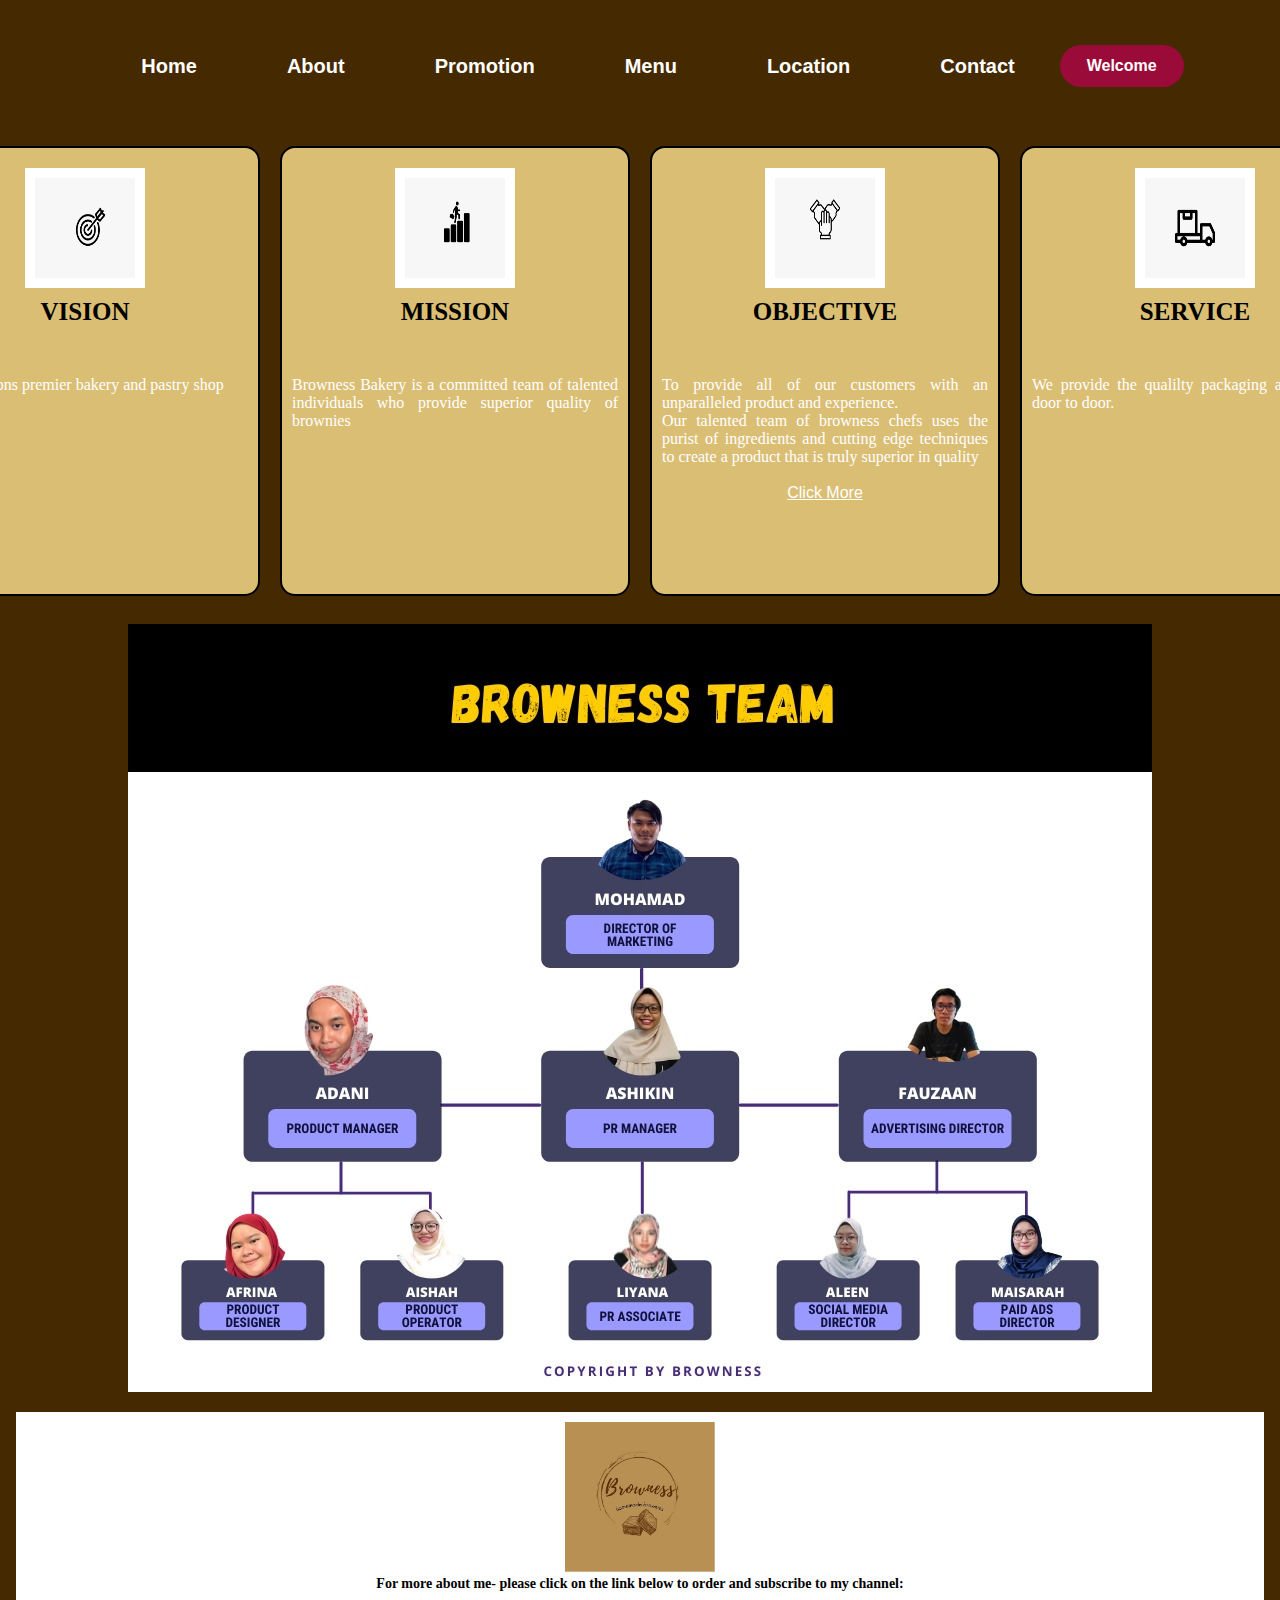
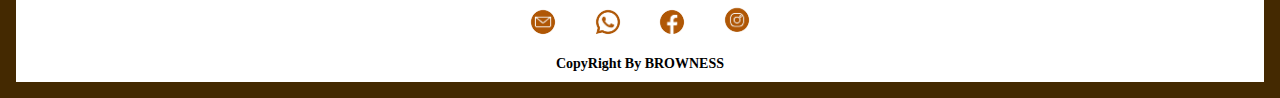
<file: about.html>
<!DOCTYPE html>
<html>
<head>
  <meta charset="UTF-8">
	<link href="style.css" rel="stylesheet" type="text/css">
  <title>ABOUT.browness</title>
</head>
<body>

  <div class="about">
		<nav>
			
			<ul>
				<li><a href="index.html">home</a></li>
				<li><a href="about.html">about</a></li>
				<li><a href="promotion.html">promotion</a></li>
				<li><a href="menu.html">menu</a></li>
				<li><a href="location.html">location</a></li>
				<li><a href="contact.html">contact</a></li>
			</ul>
			<a href="#" class="btn">Welcome</a>


		</nav>

  
      <section id="us">
    
        <div class="row">
            <div class="box">
                <img src="images/shoot.png" alt="">
                <h3 class="heading" style="font-family: Georgia, 'Times New Roman', Times, serif;">VISION</h3>
                <p style="font-family: Georgia, 'Times New Roman', Times, serif;"> As Nations premier bakery and pastry shop </p>
            </div>  
            <div class="box">
                <img src="images/stair.jpg" alt="">
                    <h3 class="heading" style="font-family: Georgia, 'Times New Roman', Times, serif;">MISSION</h3>
                    <p style="font-family: Georgia, 'Times New Roman', Times, serif;"> Browness Bakery is a committed team of talented individuals who provide superior quality of brownies </p> 
            </div>
            <div class="box">
                <img src="images/hand.jpg" alt="">
                <h3 class="heading" style="font-family: Georgia, 'Times New Roman', Times, serif;">OBJECTIVE</h3>
                <p style="font-family: Georgia, 'Times New Roman', Times, serif;"> To provide all of our customers with an unparalleled product and experience. 
                    <br style="font-family: Georgia, 'Times New Roman', Times, serif;">Our talented team of browness chefs uses the purist of ingredients and cutting edge techniques to create a product that is truly superior in quality</br></p>
                    <br><p style="text-align: center;">
                      <a class="button" href="click.html" style="color: rgb(255, 255, 255);" style="font-family: Georgia, 'Times New Roman', Times, serif;">Click More</a>
                  </p>
                  </div>
             <div class="box">
                <img src="images/lorry.png" alt="">
                <h3 class="heading" style="font-family: Georgia, 'Times New Roman', Times, serif;">SERVICE</h3>
                <p style="font-family: Georgia, 'Times New Roman', Times, serif;"> We provide the qualilty packaging and delivery door to door. </p>
             </div>
            </div>
            <br> 
            <img src="images/team.png" alt="">
            
    </section>
      
    <div id="contact2" class="container-fluid">
          <a href="#" class="logo"><img src="images/logo.jpg" style="width :150px; height: 150px" style="padding: 6px;"></a>
          <h6 style="font-family: Georgia, 'Times New Roman', Times, serif;">For more about me- please click on the link below to order and subscribe to my channel:</h6>
       <div class="social">
        <a href="https://www.mohdiffi2@gmail.com"target="blank"><img src="images/gmail.png" style ="width :60px; height: 60px" style="padding: 6px;"></a>
        <a href="https://wa.link/cnplt5"target="blank"><img src="images/what.png" style="width :60px; height: 60px" style="padding: 6px;"></a>
        <a href="https://www.facebook.com/muhamadmessi89" target="blank"><img src="images/fb.png" style="width :60px; height: 60px" style="padding: 6px;"></a>
        <a href="https://www.instagram.com/mohdiffi999/" target="blank"><img src="images/insta.png" style="width :60px; height: 60px" style="padding: 6px;"></a>
      </div>
        <h6 class="end" style="font-family: Georgia, 'Times New Roman', Times, serif;">CopyRight By BROWNESS</h6>
   </div>
    
   <style>
    body {
      background-color: rgb(68, 41, 1);
      background-repeat: no-repeat;
      background-attachment: fixed;
      background-size: cover;
    }
  </style>

</body>
</html>
</file>
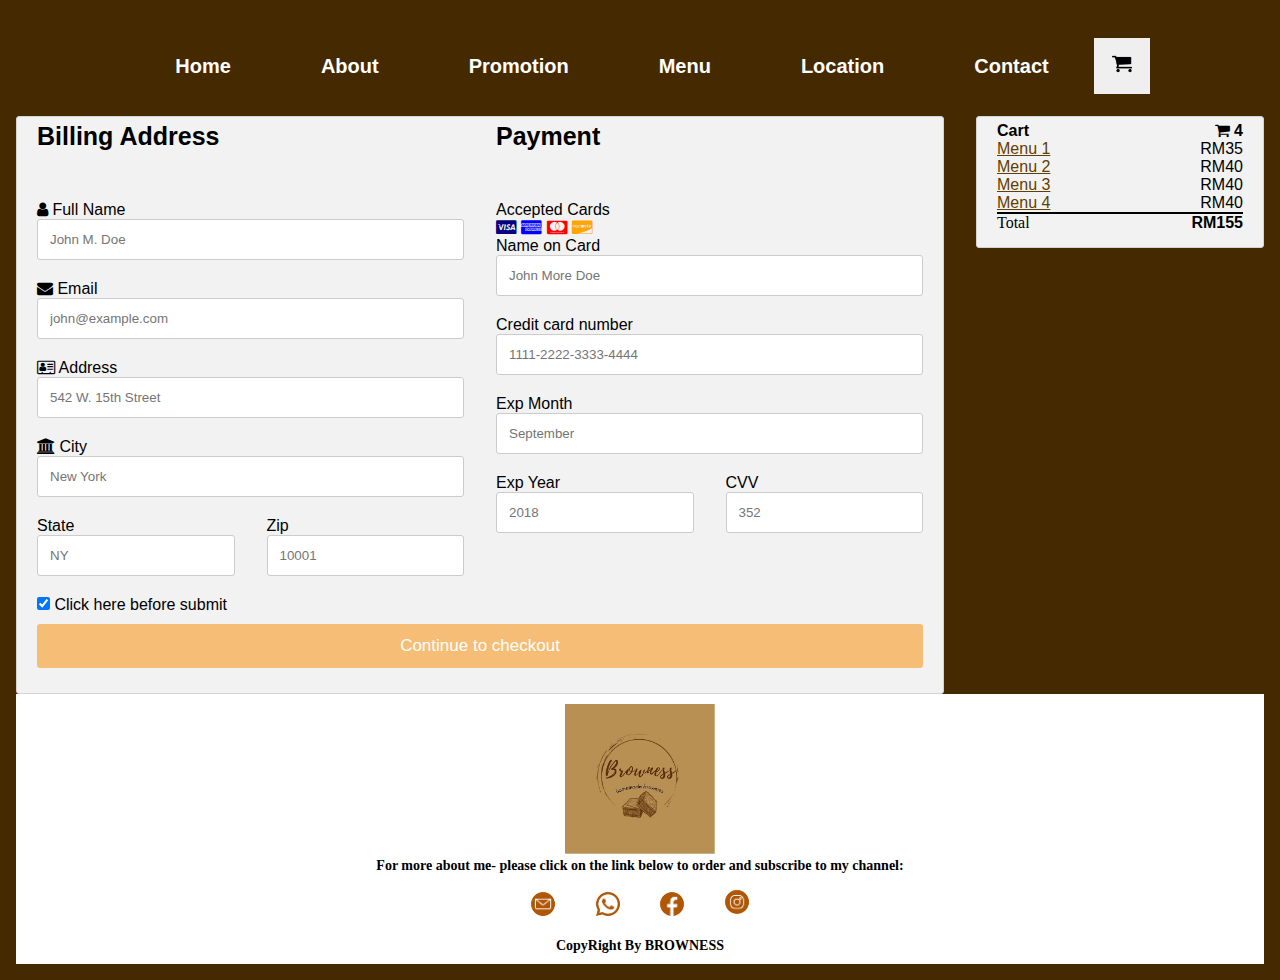
<file: add.html>
<!DOCTYPE html>
<html>
<head>
    <meta charset="UTF-8">
	<link href="style.css" rel="stylesheet" type="text/css">
    <link rel="stylesheet" href="https://cdnjs.cloudflare.com/ajax/libs/font-awesome/4.7.0/css/font-awesome.min.css">
  
  <title>ADD.browness</title>
</head>
<body>
  <div class="add">
  <nav>
    
    <ul>
      <li><a href="index.html">home</a></li>
      <li><a href="about.html">about</a></li>
      <li><a href="promotion.html">promotion</a></li>
      <li><a href="menu.html">menu</a></li>
      <li><a href="location.html">location</a></li>
      <li><a href="contact.html">contact</a></li>
    </ul>
   
    <div id="btn2">
      <button class="btn2"><a href=""><img src="images/troli-removebg-preview.png" width="20px" height="20px"></button></a>
      </div>

  </nav>

  <div class="row7">
    <div class="col-75">
      <div class="container7">
        <form action="/action_page.php">
        
          <div class="row7">
            <div class="col-50">
              <h3>Billing Address</h3>
              <label for="fname"><i class="fa fa-user"></i> Full Name</label>
              <input type="text" id="fname" name="firstname" placeholder="John M. Doe">
              <label for="email"><i class="fa fa-envelope"></i> Email</label>
              <input type="text" id="email" name="email" placeholder="john@example.com">
              <label for="adr"><i class="fa fa-address-card-o"></i> Address</label>
              <input type="text" id="adr" name="address" placeholder="542 W. 15th Street">
              <label for="city"><i class="fa fa-institution"></i> City</label>
              <input type="text" id="city" name="city" placeholder="New York">
  
              <div class="row7">
                <div class="col-50">
                  <label for="state">State</label>
                  <input type="text" id="state" name="state" placeholder="NY">
                </div>
                <div class="col-50">
                  <label for="zip">Zip</label>
                  <input type="text" id="zip" name="zip" placeholder="10001">
                </div>
              </div>
            </div>
  
            <div class="col-50">
              <h3>Payment</h3>
              <label for="fname">Accepted Cards</label>
              <div class="icon-container">
                <i class="fa fa-cc-visa" style="color:navy;"></i>
                <i class="fa fa-cc-amex" style="color:blue;"></i>
                <i class="fa fa-cc-mastercard" style="color:red;"></i>
                <i class="fa fa-cc-discover" style="color:orange;"></i>
              </div>
              <label for="cname">Name on Card</label>
              <input type="text" id="cname" name="cardname" placeholder="John More Doe">
              <label for="ccnum">Credit card number</label>
              <input type="text" id="ccnum" name="cardnumber" placeholder="1111-2222-3333-4444">
              <label for="expmonth">Exp Month</label>
              <input type="text" id="expmonth" name="expmonth" placeholder="September">
              <div class="row7">
                <div class="col-50">
                  <label for="expyear">Exp Year</label>
                  <input type="text" id="expyear" name="expyear" placeholder="2018">
                </div>
                <div class="col-50">
                  <label for="cvv">CVV</label>
                  <input type="text" id="cvv" name="cvv" placeholder="352">
                </div>
              </div>
            </div>
            
          </div>
          <label>
            <input type="checkbox" checked="checked" name="sameadr"> Click here before submit
          </label>
          <input type="submit" value="Continue to checkout" class="btn7">
        </form>
      </div>
    </div>
    <div class="col-25">
      <div class="container7">
        <h4 style="color: black;">Cart <span class="price" style="color:black"><i class="fa fa-shopping-cart"></i> <b>4</b></span></h4>
        <p><a href="#">Menu 1</a> <span class="price">RM35</span></p>
        <p><a href="#">Menu 2</a> <span class="price">RM40</span></p>
        <p><a href="#">Menu 3</a> <span class="price">RM40</span></p>
        <p><a href="#">Menu 4</a> <span class="price">RM40</span></p>
        <hr>
        <p style="color: black;">Total <span class="price" style="color:black"><b>RM155</b></span></p>
      
      </div>
    </div>
  </div>

  
  <div id="contact2" class="container-fluid">
    <a href="#" class="logo"><img src="images/logo.jpg" style="width :150px; height: 150px" style="padding: 6px;"></a>
     <h6 style="font-family: Georgia, 'Times New Roman', Times, serif;">For more about me- please click on the link below to order and subscribe to my channel:</h6>
       <div class="social">
         <a href="https://www.mohdiffi2@gmail.com"target="blank"><img src="images/gmail.png" style ="width :60px; height: 60px" style="padding: 6px;"></a>
         <a href="https://wa.link/cnplt5"target="blank"><img src="images/what.png" style="width :60px; height: 60px" style="padding: 6px;"></a>
         <a href="https://www.facebook.com/muhamadmessi89" target="blank"><img src="images/fb.png" style="width :60px; height: 60px" style="padding: 6px;"></a>
         <a href="https://www.instagram.com/mohdiffi999/" target="blank"><img src="images/insta.png" style="width :60px; height: 60px" style="padding: 6px;"></a>
       </div>
   <h6 class="end" style="font-family: Georgia, 'Times New Roman', Times, serif;">CopyRight By BROWNESS</h6>
  
  </div>
  
</body>
</html>
</file>
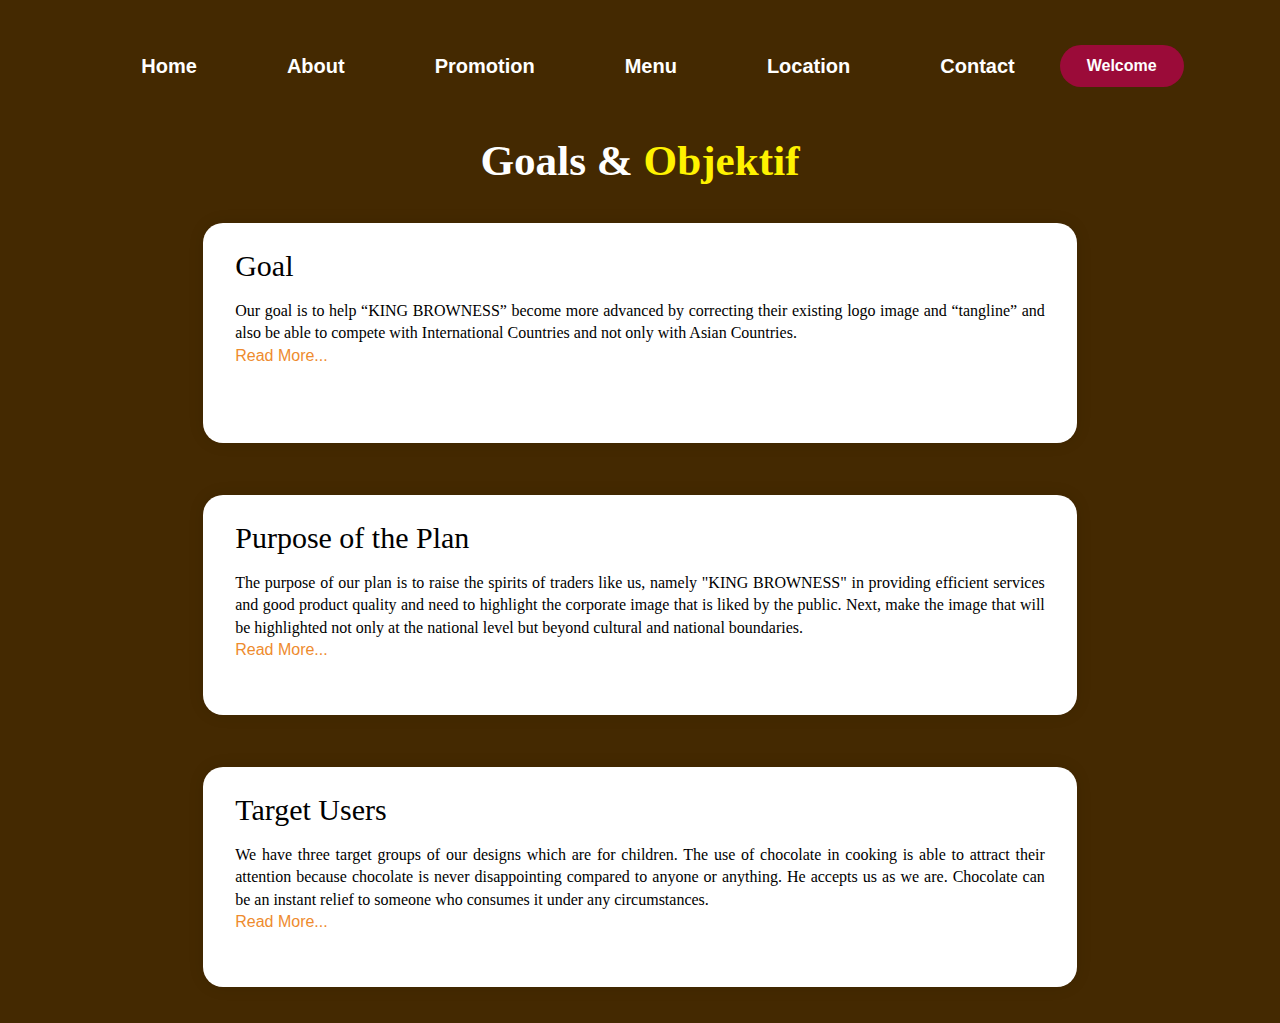
<file: click.html>
<!DOCTYPE html>
<html lang="en">
<head>
    <meta charset="UTF-8">
    <meta name="viewport" content="width=device-width, initial-scale=1.0">
    <link href="style.css" rel="stylesheet" type="text/css">
    <title> Click more </title>
</head>
<body>

    
    <div class="about">
		<nav>
			
			<ul>
				<li><a href="index.html">home</a></li>
				<li><a href="about.html">about</a></li>
				<li><a href="promotion.html">promotion</a></li>
				<li><a href="menu.html">menu</a></li>
				<li><a href="location.html">location</a></li>
				<li><a href="contact.html">contact</a></li>
			</ul>
			<a href="#" class="btn">Welcome</a>


		</nav>

        <div class="heading text-center">
            <h1 style="font-family: Georgia, 'Times New Roman', Times, serif; font-size: 2.7rem; text-align: center; color: #ffffff;">Goals & <span style="font-family: Georgia, 'Times New Roman', Times, serif; color: #FFF200; font-size: 2.7rem;">Objektif</span></h1>
            <br>
        </div>

    <div class="read-more-container">

        <div class="container15">
           <p style="color: black; font-size: 30px; font-family: Georgia, 'Times New Roman', Times, serif;">Goal</p>
           <br> <p style="color: black; font-family: Georgia, 'Times New Roman', Times, serif;">
            Our goal is to help “KING BROWNESS” become more advanced by correcting their existing logo image and “tangline” and also be able to compete with International Countries and not only with Asian Countries.
                <span class="read-more-text">
                    In addition to being able to satisfy customers with every dish and well-established advertising and logo designs.
                </span>
            </p>
            <span class="read-more-btn">Read More...</span>
        </div>

        
        <div class="container15">
            <p style="color: black; font-size: 30px; font-family: Georgia, 'Times New Roman', Times, serif;">Purpose of the Plan</p>
            <br> <p style="color: black; font-family: Georgia, 'Times New Roman', Times, serif;">
                The purpose of our plan is to raise the spirits of traders like us, namely "KING BROWNESS" in providing efficient services and good product quality and need to highlight the corporate image that is liked by the public. Next, make the image that will be highlighted not only at the national level but beyond cultural and national boundaries.
                <span class="read-more-text">
                    In addition, it also makes a company that has a positive image is also able to increase investment and gain community support.
                </span>
            </p>
            <span class="read-more-btn">Read More...</span>

        </div>

        <div class="container15">
            <p style="color: black; font-size: 30px; font-family: Georgia, 'Times New Roman', Times, serif;">Target Users</p>
            <br> <p style="color: black; font-family: Georgia, 'Times New Roman', Times, serif;">
                We have three target groups of our designs which are for children. The use of chocolate in cooking is able to attract their attention because chocolate is never disappointing compared to anyone or anything. He accepts us as we are. Chocolate can be an instant relief to someone who consumes it under any circumstances.
                <span class="read-more-text">
                    Next, to women who are stressed because of the combination of aroma, texture, and taste of chocolate has been proven to have a psychological effect on women by stimulating a sense of 'fun' in the brain. The dopamine produced with each bite of chocolate is able to raise their 'mood' again.
                </span>
            </p>
            <span class="read-more-btn">Read More...</span>
            
        </div>




    </div>


    <script src="script.js"></script>

    

</body>
</html>
</file>
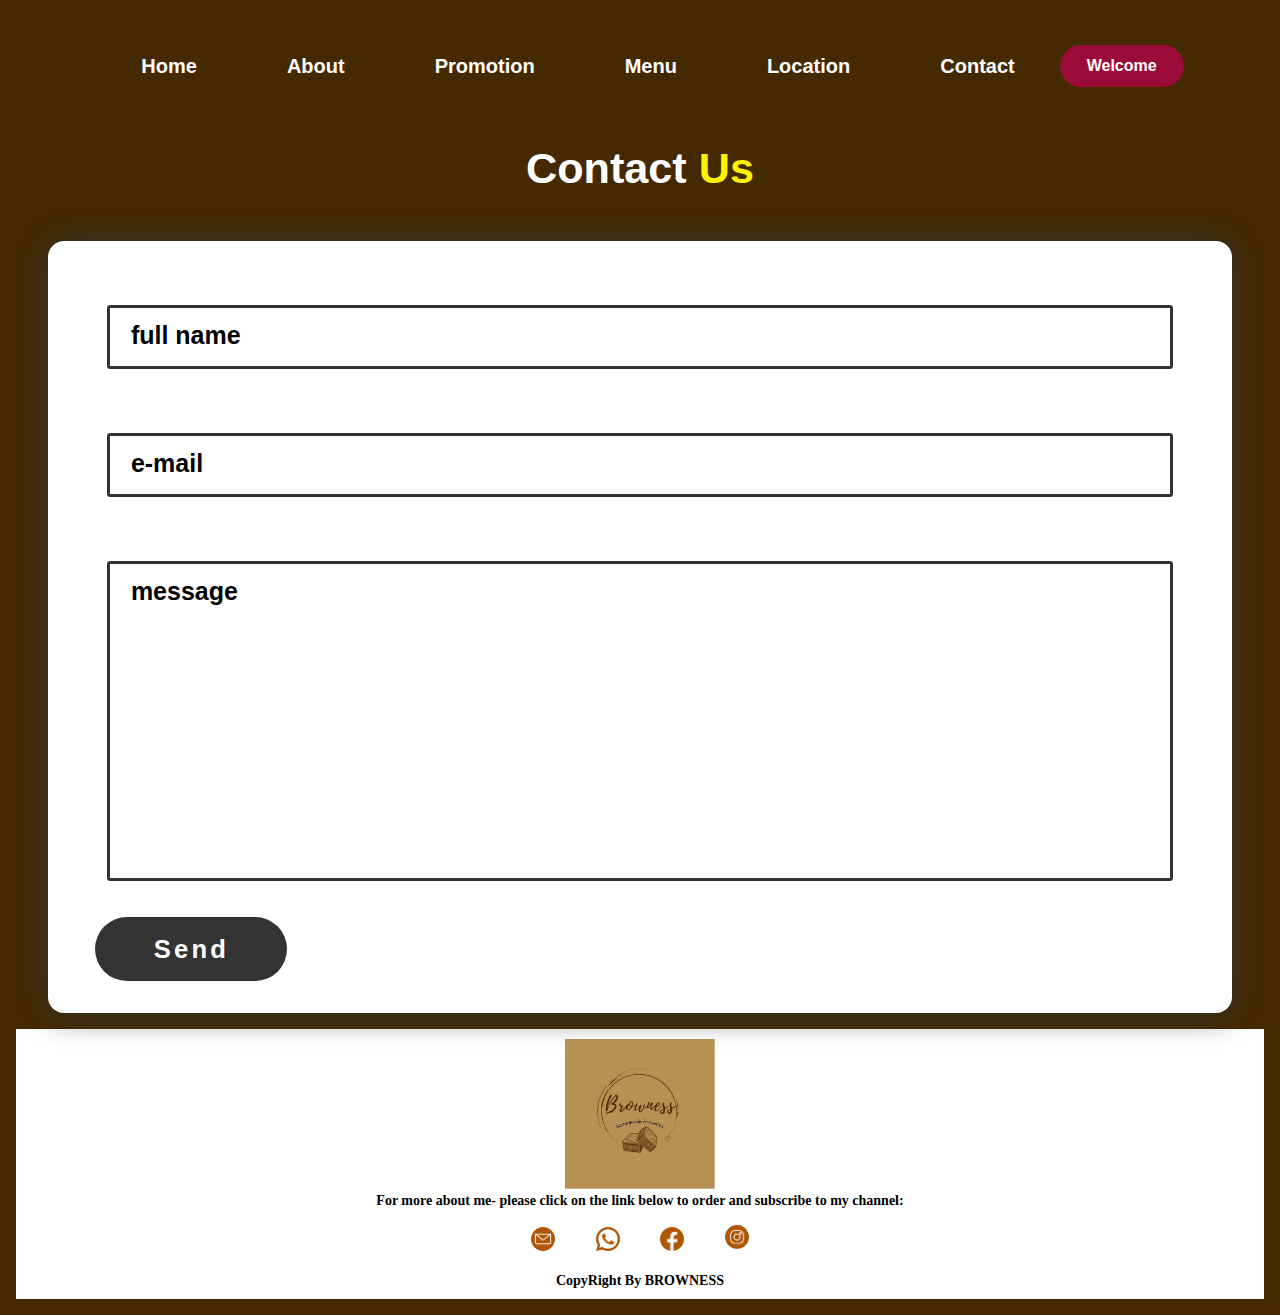
<file: contact.html>
<!DOCTYPE html>
<html>
<head>
  <meta charset="UTF-8">
	<link href="style.css" rel="stylesheet" type="text/css">
  <title>CONTACT.browness</title>
  

</head>

<body>
  <div class="contact">
  <nav>
    
    <ul>
      <li><a href="index.html">home</a></li>
      <li><a href="about.html">about</a></li>
      <li><a href="promotion.html">promotion</a></li>
      <li><a href="menu.html">menu</a></li>
      <li><a href="location.html">location</a></li>
      <li><a href="contact.html">contact</a></li>
    </ul>
    <a href="#" class="btn">Welcome</a>


  </nav>
   
  <section id="contact" class="container-fluid">
       <div class="heading text-center">
          <blockquote><h1><span>Contact</span> Us</h1></blockquote>
       </div>
  
      <div class="row justify-content-center">
         <form action="" class="col-md-7">

      <div class="inputBox">
         <input type="text" required>
         <h3>full name</h3>
      </div>
  
      <div class="inputBox">
         <input type="email" required>
         <h3>e-mail</h3>
      </div>
  
      <div class="inputBox">
          <textarea required name="" id="" cols="30" rows="10"></textarea>
          <h3>message</h3>
      </div>
  
      <input type="submit" value="send">
  
        </form>
     </div>
    </section> 

     <div id="contact2" class="container-fluid">
  <a href="#" class="logo"><img src="images/logo.jpg" style="width :150px; height: 150px" style="padding: 6px;"></a>
   <h6 style="font-family: Georgia, 'Times New Roman', Times, serif;">For more about me- please click on the link below to order and subscribe to my channel:</h6>
     <div class="social">
       <a href="https://www.mohdiffi2@gmail.com"target="blank"><img src="images/gmail.png" style ="width :60px; height: 60px" style="padding: 6px;"></a>
       <a href="https://wa.link/cnplt5"target="blank"><img src="images/what.png" style="width :60px; height: 60px" style="padding: 6px;"></a>
       <a href="https://www.facebook.com/muhamadmessi89" target="blank"><img src="images/fb.png" style="width :60px; height: 60px" style="padding: 6px;"></a>
       <a href="https://www.instagram.com/mohdiffi999/" target="blank"><img src="images/insta.png" style="width :60px; height: 60px" style="padding: 6px;"></a>
     </div>    

<h6 class="end" style="font-family: Georgia, 'Times New Roman', Times, serif;">CopyRight By BROWNESS</h6>
 
        
        </div>

        <style>
          body {
            background-color: rgb(68, 41, 1);
            background-repeat: no-repeat;
            background-attachment: fixed;
            background-size: cover;
          }
        </style>
</body>
</html>
</file>
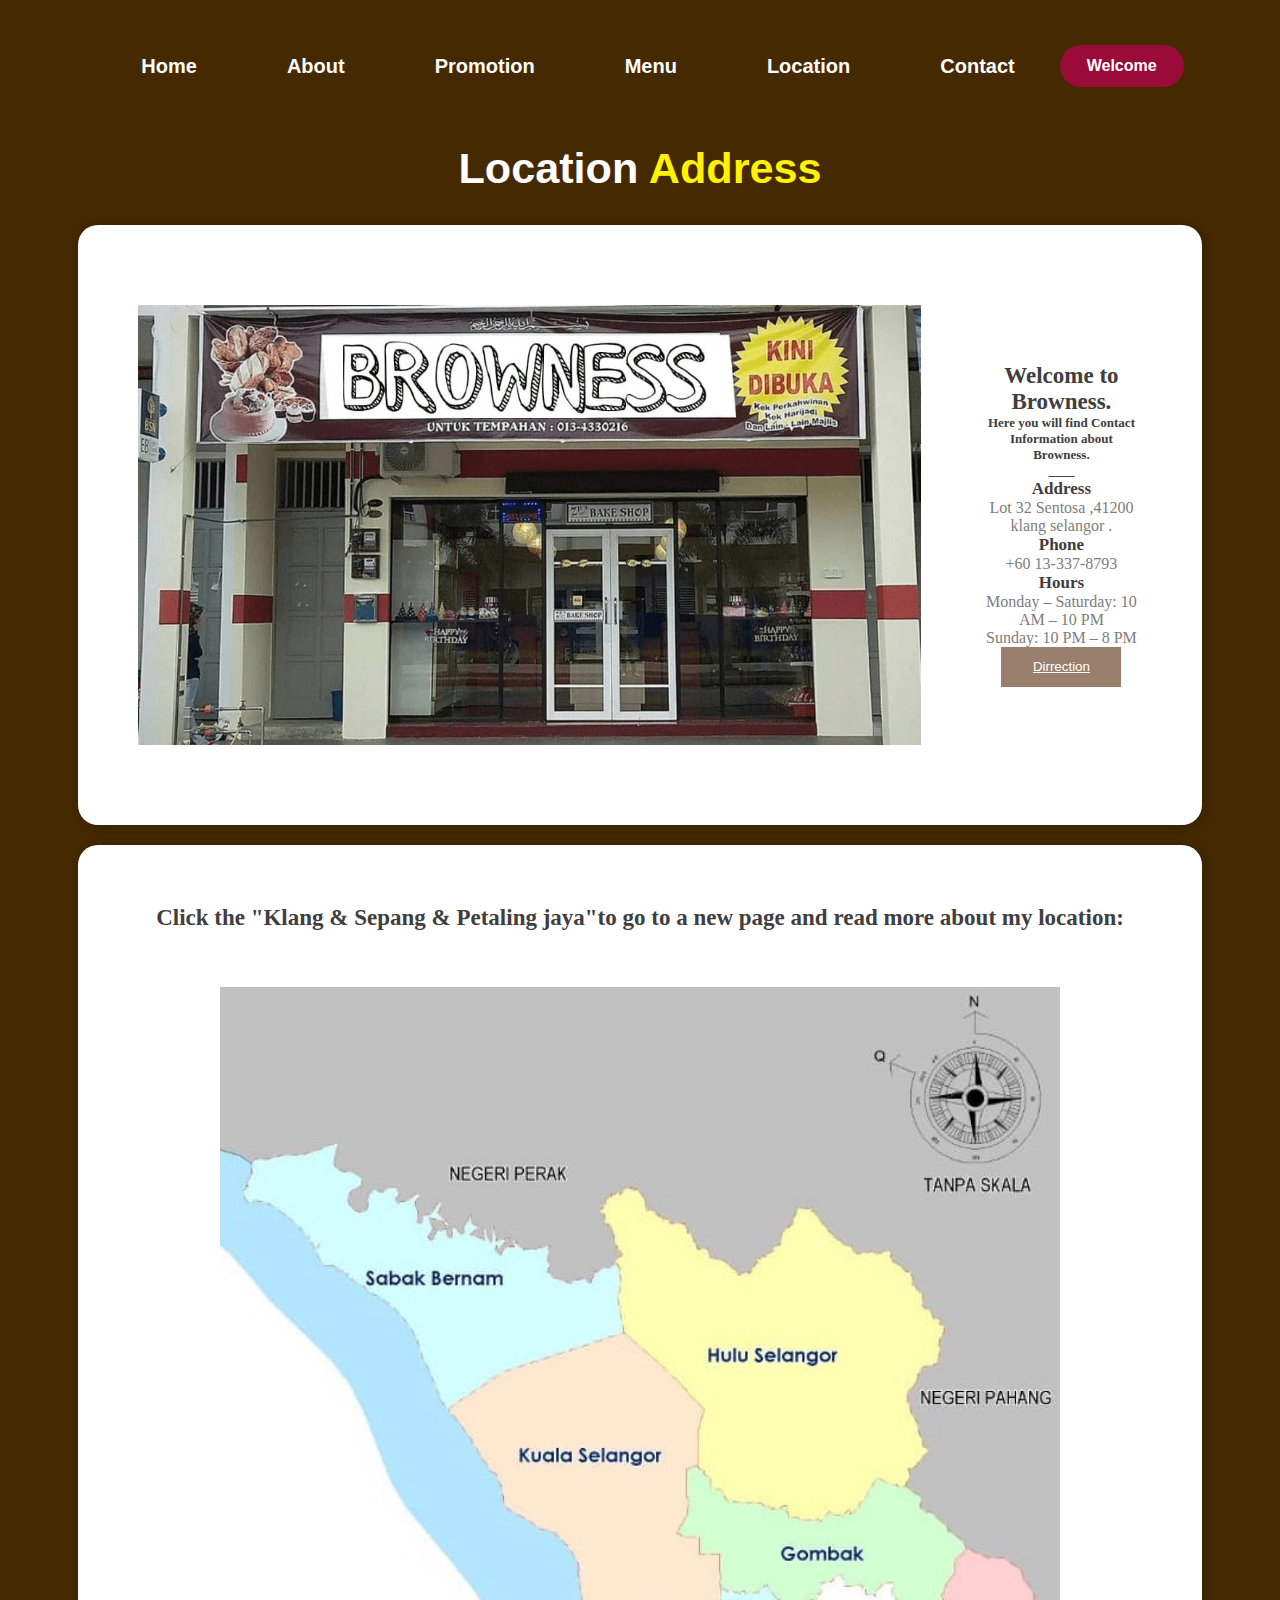
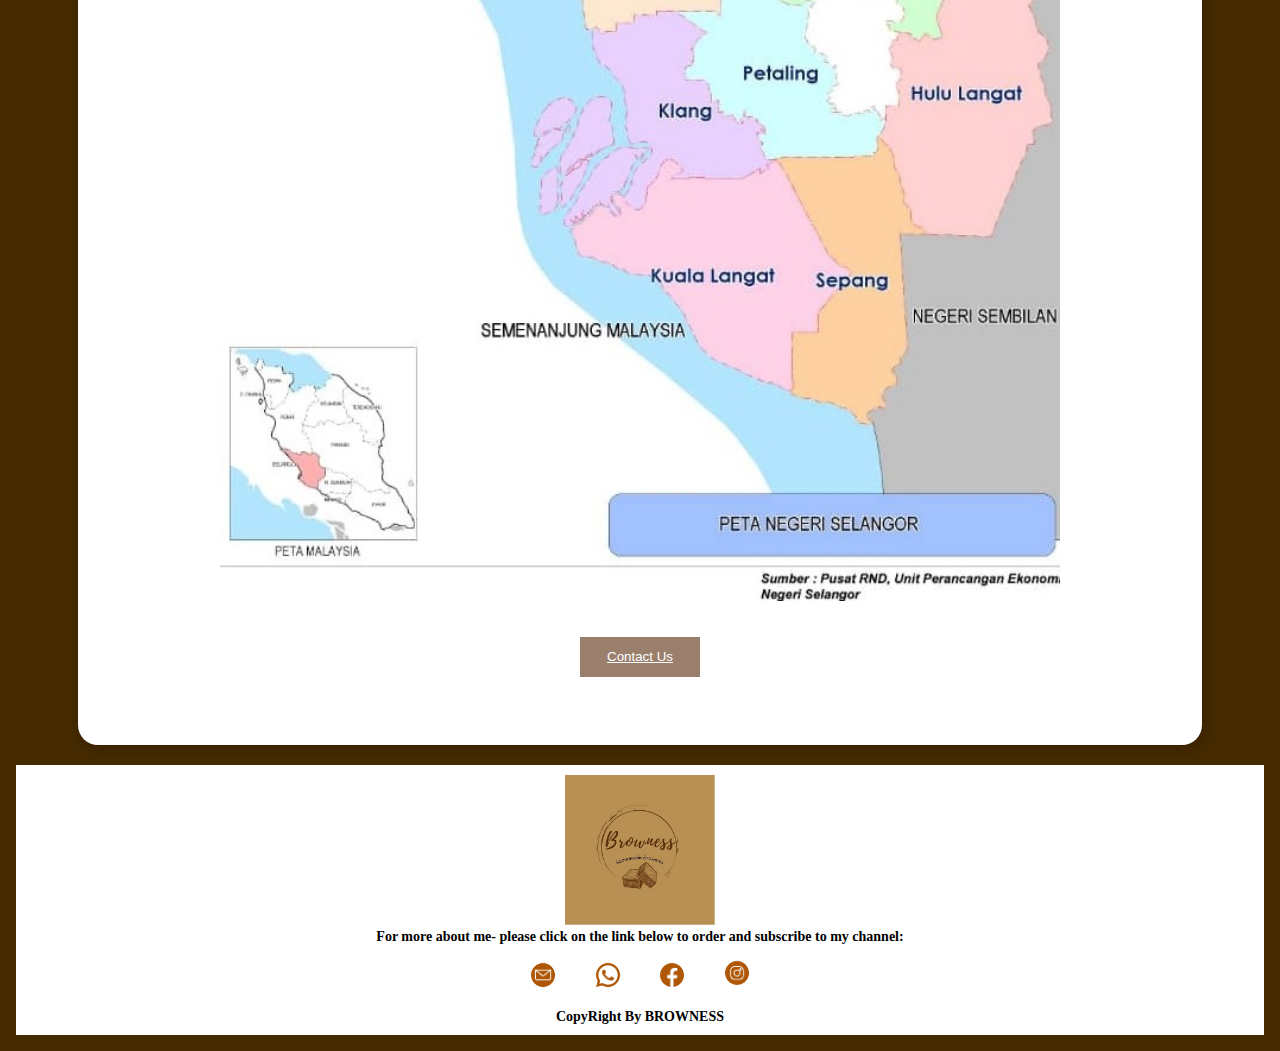
<file: location.html>
<!DOCTYPE html>
<html>
<head>
  <meta charset="UTF-8">
	<link href="style.css" rel="stylesheet" type="text/css">
  <title>LOCATION.browness</title>
</head>
</head>
<body>
  <div class="location">
		<nav>
			
			<ul>
				<li><a href="index.html">home</a></li>
				<li><a href="about.html">about</a></li>
				<li><a href="promotion.html">promotion</a></li>
				<li><a href="menu.html">menu</a></li>
				<li><a href="location.html">location</a></li>
				<li><a href="contact.html">contact</a></li>
			</ul>
			<a href="#" class="btn">Welcome</a>
		</nav>
  


    <section id="location" class="container-fluid">

        <div class="heading text-center">
        <blockquote><h1>Location <span>Address</span></h1></blockquote>
        </div>

    </section>

    <div class="about-container5" id="About-container5">

        <img src="images/kedai.png"/>
      
    
        <div class="about-text5" id="about-text5">
        <p>Welcome to Browness.</p>
        <p>Here you will find Contact Information about Browness.</p>
        <p>____</p>
        <p>Address</p>
        <p>Lot 32 Sentosa ,41200 klang selangor .</p>
        <p>Phone</p>
        <p>+60 13-337-8793</p>
        <p>Hours</p>
        <p>Monday – Saturday: 10 AM – 10 PM</p>
        <p>Sunday: 10 PM – 8 PM</p>
        <button><a href="https://maps.app.goo.gl/MWVziRTTSZoXLibT8" style="color: white;">Dirrection</a></button>
        </div>
        </div>

        <div class="about-container7" id="About-container7">
          <div class="about-text7" id="about-text7">
          <p>Click the "Klang & Sepang & Petaling jaya"to go to a new page and read more about my location:</p>
          <p>____</p>
            <img src="images/image-map.jpg" usemap="#image-map">
            <map name="image-map">
              <area target="" alt="" title="" href="https://maps.app.goo.gl/MWVziRTTSZoXLibT8" coords="391,609,45" shape="circle">
              <area target="" alt="" title="" href="https://g.co/kgs/AVxDpC" coords="529,750,46" shape="circle">
              <area target="" alt="" title="" href="https://g.page/YCBPembekalBahanKek?share" coords="NaN" shape="circle">
            </map>
            <p><button><a href="contact.html" style="color: white;">Contact Us</a></button></p>
        </div>
    </div>
    
    
  
      </div>
  
      <div id="contact2" class="container-fluid">
        <a href="#" class="logo"><img src="images/logo.jpg" style="width :150px; height: 150px" style="padding: 6px;"></a>
         <h6 style="font-family: Georgia, 'Times New Roman', Times, serif;">For more about me- please click on the link below to order and subscribe to my channel:</h6>
           <div class="social">
             <a href="https://www.mohdiffi2@gmail.com"target="blank"><img src="images/gmail.png" style ="width :60px; height: 60px" style="padding: 6px;"></a>
             <a href="https://wa.link/cnplt5"target="blank"><img src="images/what.png" style="width :60px; height: 60px" style="padding: 6px;"></a>
             <a href="https://www.facebook.com/muhamadmessi89" target="blank"><img src="images/fb.png" style="width :60px; height: 60px" style="padding: 6px;"></a>
             <a href="https://www.instagram.com/mohdiffi999/" target="blank"><img src="images/insta.png" style="width :60px; height: 60px" style="padding: 6px;"></a>
           </div>
       <h6 class="end" style="font-family: Georgia, 'Times New Roman', Times, serif;">CopyRight By BROWNESS</h6>
      
      </div>

      <style>
        body {
          background-color: rgb(68, 41, 1);
          background-repeat: no-repeat;
          background-attachment: fixed;
          background-size: cover;
        }
      </style>
</body>
</html>
</file>
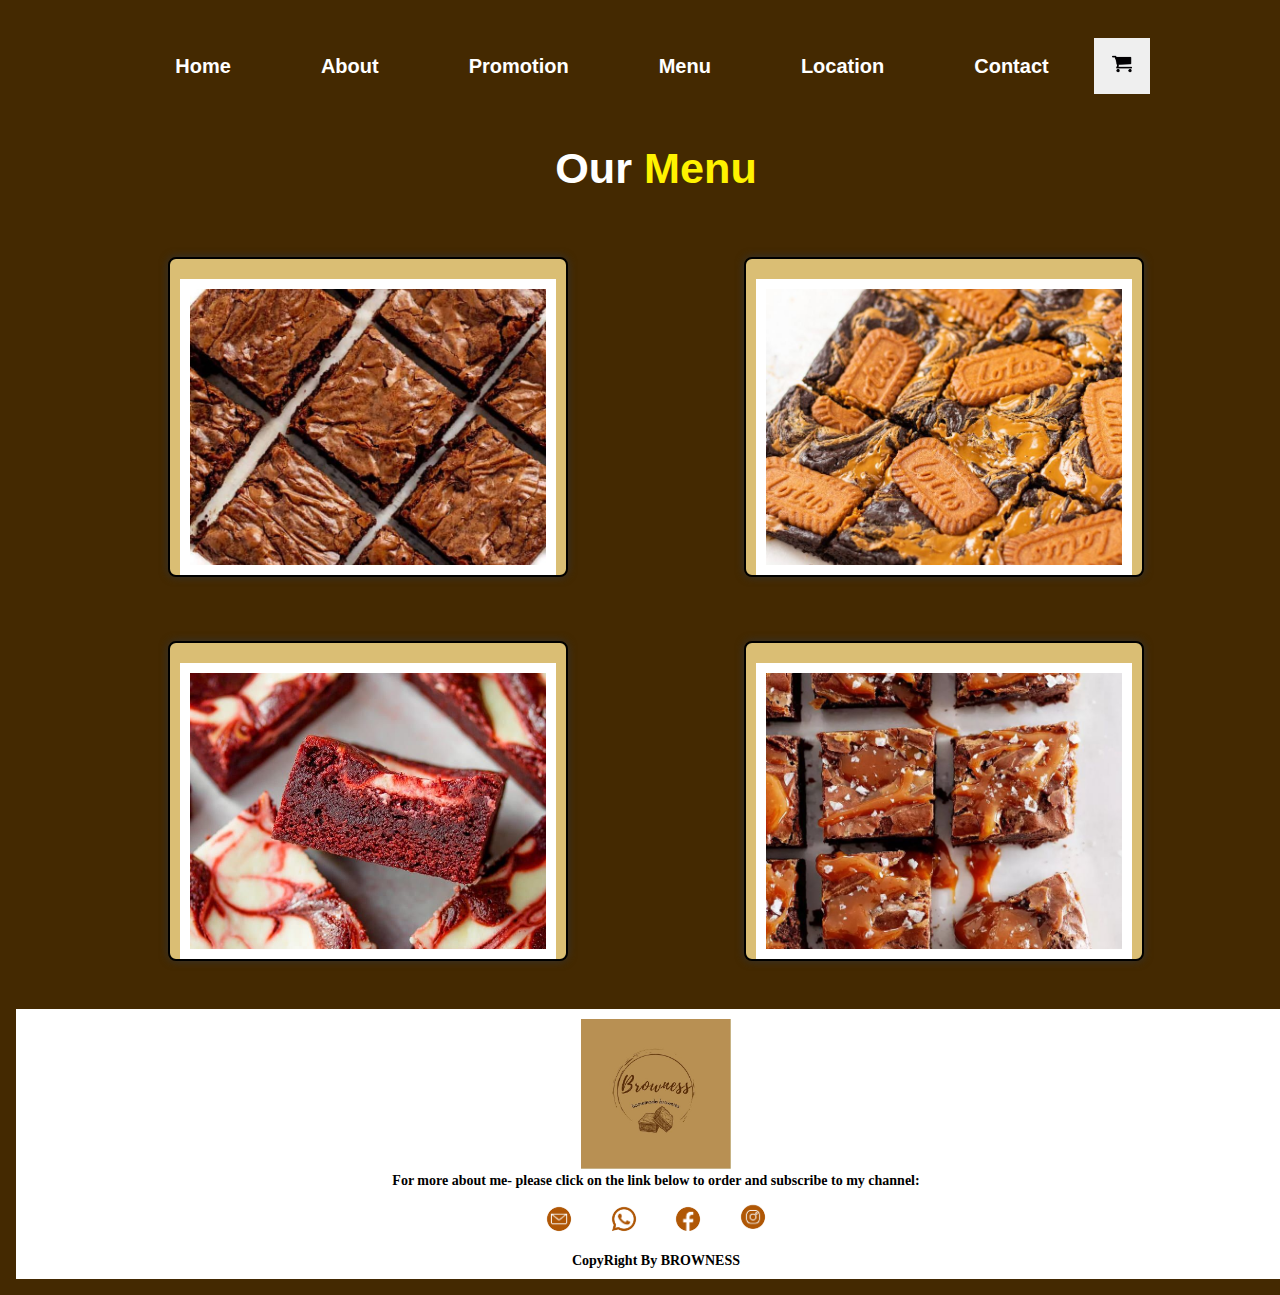
<file: menu.html>
<!DOCTYPE html>
<html>
<head>
  <meta charset="UTF-8">
	<link href="style.css" rel="stylesheet" type="text/css">
  <title>MENU.browness</title>
</head>
</head>
<body>
  <div class="menu">
  <nav>
    
    <ul>
      <li><a href="index.html">home</a></li>
      <li><a href="about.html">about</a></li>
      <li><a href="promotion.html">promotion</a></li>
      <li><a href="menu.html">menu</a></li>
      <li><a href="location.html">location</a></li>
      <li><a href="contact.html">contact</a></li>
    </ul>
  
   
    <div id="btn2">
      <button class="btn2"><a href="add.html"><img src="images/troli-removebg-preview.png" width="20px" height="20px"></button></a>
      </div>
  </nav>

  
    
    <section id="menu" class="container">

        <div class="heading text-center">
            <h1>Our <span>Menu</span></h1>
        </div>
    
        <div class="box-container">
    
            <div class="box">
                <img src="images/classic.jpeg" alt="">
                <div class="info">
                    <h5>Menu 1</h5>
                    <p>Classic flavour.
                       Fully of chocolatey goodness with the sprinkle pieces of chocolate chips for extra texture.
                      </p>
                    <a href="add.html"><button>RM35</button></a>
                    
                </div>
                
            </div>
    
            <div class="box">
                <img src="images/biscoff.jpeg" alt="">
                <div class="info">
                    <h5>Menu 2</h5>
                    <p>A real chocolate brownie batter, cocoa powder and chocolate chips and a pieces Biscoff crowned on it.
                       </p>
                    <a href="add.html"><button>RM40</button></a>
                </div>
            </div>
    
            <div class="box">
                <img src="images/redvelvet.jpeg" alt="">
                <div class="info">
                    <h5>Menu 3</h5>
                    <p>Filled with white chocolate chips,red velvet flavor with cocoa powder. Not too rich and taste balanced.</p>
                    <a href="add.html"><button>RM40</button></a>
                </div>
            </div>
    
            <div class="box">
                <img src="images/saltedcaramel.jpeg" alt="">
                <div class="info">
                    <h5>Menu 4</h5>
                    <p>The smooth salty caramel, delicious chewy chocolate brownie. Creates a delicious balance on the pallet.</p>
                    <a href="add.html"><button>RM40</button></a>
                </div>
            </div>
            
            
    
        </div>

        <div id="contact2" class="container-fluid">
            <a href="#" class="logo"><img src="images/logo.jpg" style="width :150px; height: 150px" style="padding: 6px;"></a>
             <h6 style="font-family: Georgia, 'Times New Roman', Times, serif;">For more about me- please click on the link below to order and subscribe to my channel:</h6>
               <div class="social">
                 <a href="https://www.mohdiffi2@gmail.com"target="blank"><img src="images/gmail.png" style ="width :60px; height: 60px" style="padding: 6px;"></a>
                 <a href="https://wa.link/cnplt5"target="blank"><img src="images/what.png" style="width :60px; height: 60px" style="padding: 6px;"></a>
                 <a href="https://www.facebook.com/muhamadmessi89" target="blank"><img src="images/fb.png" style="width :60px; height: 60px" style="padding: 6px;"></a>
                 <a href="https://www.instagram.com/mohdiffi999/" target="blank"><img src="images/insta.png" style="width :60px; height: 60px" style="padding: 6px;"></a>
               </div>
           <h6 class="end" style="font-family: Georgia, 'Times New Roman', Times, serif;">CopyRight By BROWNESS</h6>
         </div>


         <style>
          body {
            background-color: rgb(68, 41, 1);
            background-repeat: no-repeat;
            background-attachment: fixed;
            background-size: cover;
          }
        </style>
</body>
</html>
</file>
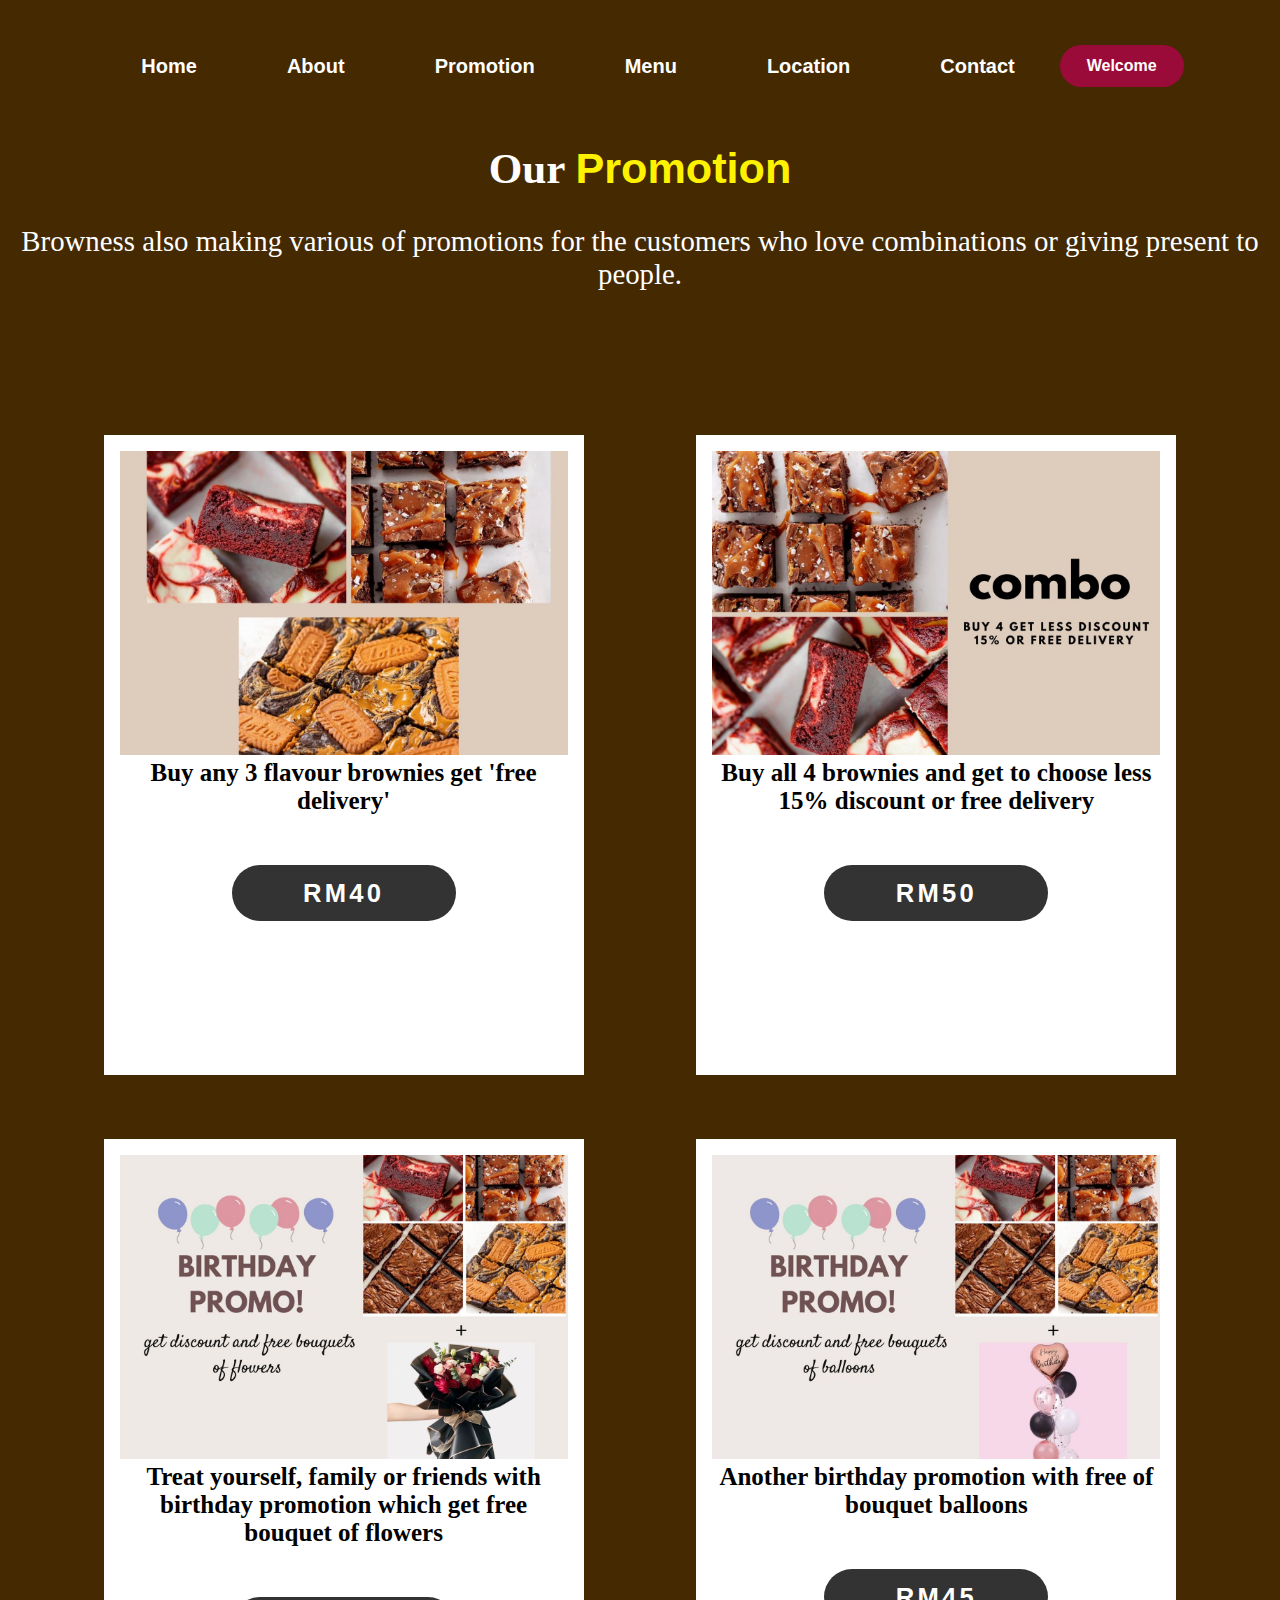
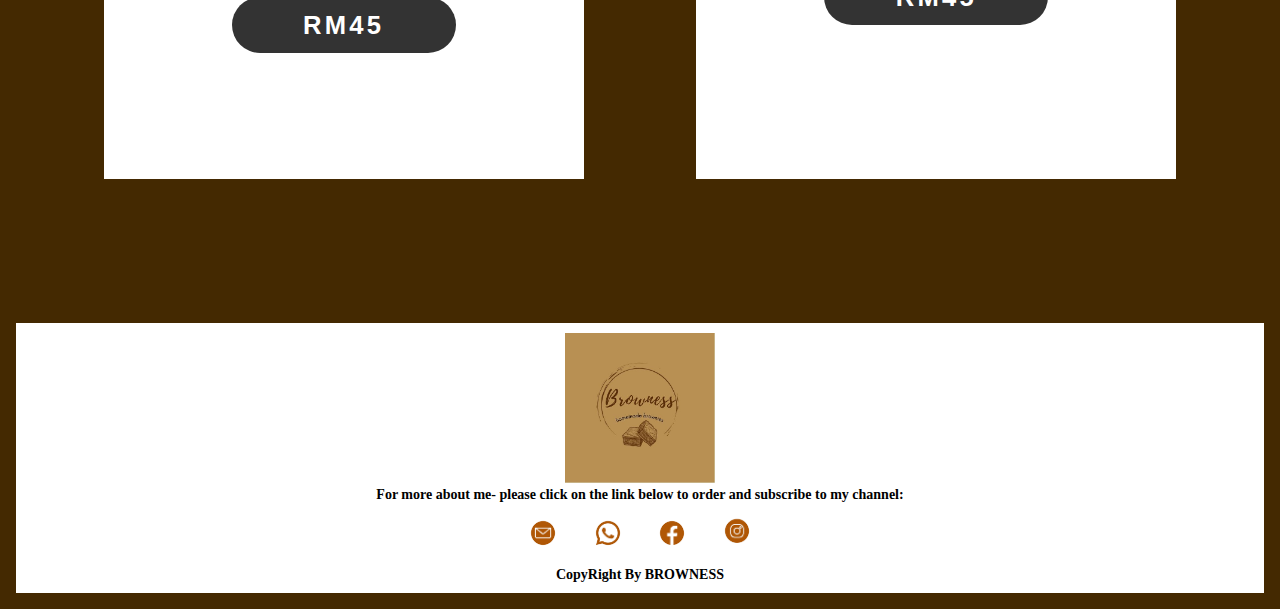
<file: promotion.html>
<!DOCTYPE html>
<html>
<head>
  <meta charset="UTF-8">
	<link href="style.css" rel="stylesheet" type="text/css">
  <title>PROMOTION.browness</title>
</head>
</head>
<body>
  <div class="promotion">
		<nav>
		
			<ul>
				<li><a href="index.html">home</a></li>
				<li><a href="about.html">about</a></li>
				<li><a href="promotion.html">promotion</a></li>
				<li><a href="menu.html">menu</a></li>
				<li><a href="location.html">location</a></li>
				<li><a href="contact.html">contact</a></li>
			</ul>
			<a href="#" class="btn">Welcome</a>
		</nav>
 



    <section id="promotion" class="container-fluid">

        <div class="heading text-center">
       <h1 style="font-family: Georgia, 'Times New Roman', Times, serif;">Our <span>Promotion</span></h1>
        <p style="font-family: Georgia, 'Times New Roman', Times, serif;">Browness also making various of promotions for the customers who love combinations or giving present to people.</p>
        </div>
        
        
        <div class="card-container">
        
            <div class="card">
                <img src="images/promo.jpeg" alt="">
                <h3 style="font-family: Georgia, 'Times New Roman', Times, serif;">Buy any 3 flavour brownies get 'free delivery'</h3>
                <a href="#"><button>RM40</button></a>
            </div>
        
            <div class="card">
                <img src="images/combo4.jpeg" alt="">
                <h3 style="font-family: Georgia, 'Times New Roman', Times, serif;">Buy all 4 brownies and get to choose less 15% discount or free delivery</h3>
                <a href="#"><button>RM50</button></a>
            </div>
        
            <div class="card">
                <img src="images/birthdaypromo.jpeg" alt="">
                <h3 style="font-family: Georgia, 'Times New Roman', Times, serif;">Treat yourself, family or friends with birthday promotion which get free bouquet of flowers</h3>
                <a href="#"><button>RM45</button></a>
            </div>
            
            <div class="card">
              <img src="images/birthdaypromo2.jpeg" alt="">
              <h3 style="font-family: Georgia, 'Times New Roman', Times, serif;">Another birthday promotion with free of bouquet balloons</h3>
              <a href="#"><button>RM45</button></a>
          </div>
        </div>
        
  <div id="contact2" class="container-fluid">
    <a href="#" class="logo"><img src="images/logo.jpg" style="width :150px; height: 150px" style="padding: 6px;"></a>
     <h6 style="font-family: Georgia, 'Times New Roman', Times, serif;">For more about me- please click on the link below to order and subscribe to my channel:</h6>
       <div class="social">
         <a href="https://www.mohdiffi2@gmail.com"target="blank"><img src="images/gmail.png" style ="width :60px; height: 60px" style="padding: 6px;"></a>
         <a href="https://wa.link/cnplt5"target="blank"><img src="images/what.png" style="width :60px; height: 60px" style="padding: 6px;"></a>
         <a href="https://www.facebook.com/muhamadmessi89" target="blank"><img src="images/fb.png" style="width :60px; height: 60px" style="padding: 6px;"></a>
         <a href="https://www.instagram.com/mohdiffi999/" target="blank"><img src="images/insta.png" style="width :60px; height: 60px" style="padding: 6px;"></a>
       </div>
   <h6 class="end" style="font-family: Georgia, 'Times New Roman', Times, serif;">CopyRight By BROWNESS</h6>
  </div>
        
  <style>
    body {
      background-color: rgb(68, 41, 1);
      background-repeat: no-repeat;
      background-attachment: fixed;
      background-size: cover;
    }
  </style>       
</body>
</html>
</file>
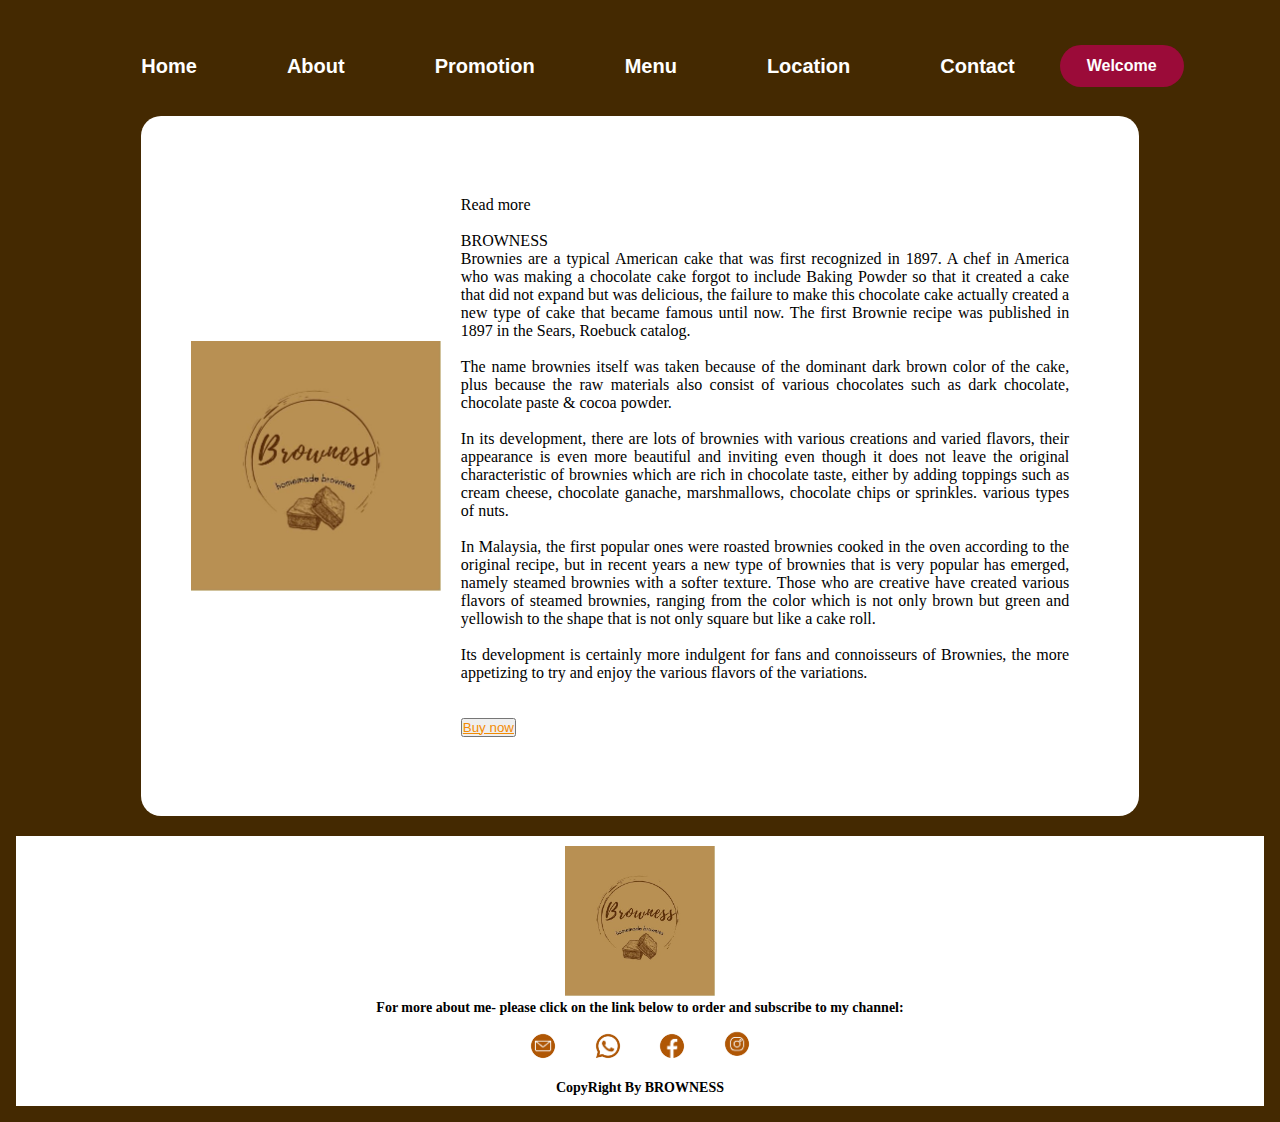
<file: read.html>
<!DOCTYPE html>
<html>
<head>
    <meta charset="UTF-8">
	<link href="style.css" rel="stylesheet" type="text/css">
  <title>READ.browness</title>
</head>
<body>
  <div class="add">
  <nav>
    
    <ul>
      <li><a href="index.html">home</a></li>
      <li><a href="about.html">about</a></li>
      <li><a href="promotion.html">promotion</a></li>
      <li><a href="menu.html">menu</a></li>
      <li><a href="location.html">location</a></li>
      <li><a href="contact.html">contact</a></li>
    </ul>
    <a href="#" class="btn">Welcome</a>
   </nav>

</h1>
<div class="about-container10" id="About-container10">

    <img src="images/logo.jpg"/>

    <div class="about-text10">
    <p style="color: black;" style="font-family: Georgia, 'Times New Roman', Times, serif;">Read more</p>
   
   <br> <p style="color: black;" style="font-family: Georgia, 'Times New Roman', Times, serif;">BROWNESS</p>
    <p style="color: black;">Brownies are a typical American cake that was first recognized in 1897. A chef in America who was making a chocolate cake forgot to include Baking Powder so that it created a cake that did not expand but was delicious, the failure to make this chocolate cake actually created a new type of cake that became famous until now. The first Brownie recipe was published in 1897 in the Sears, Roebuck catalog.</p>
   <br> <p style="color: black;">The name brownies itself was taken because of the dominant dark brown color of the cake, plus because the raw materials also consist of various chocolates such as dark chocolate, chocolate paste & cocoa powder.</p>
   <br> <p style="color: black;">In its development, there are lots of brownies with various creations and varied flavors, their appearance is even more beautiful and inviting even though it does not leave the original characteristic of brownies which are rich in chocolate taste, either by adding toppings such as cream cheese, chocolate ganache, marshmallows, chocolate chips or sprinkles. various types of nuts.</p>
   <br> <p style="color: black;">In Malaysia, the first popular ones were roasted brownies cooked in the oven according to the original recipe, but in recent years a new type of brownies that is very popular has emerged, namely steamed brownies with a softer texture. Those who are creative have created various flavors of steamed brownies, ranging from the color which is not only brown but green and yellowish to the shape that is not only square but like a cake roll.</p>
    <br><p style="color: black;">Its development is certainly more indulgent for fans and connoisseurs of Brownies, the more appetizing to try and enjoy the various flavors of the variations.</p>
</br>
    <br><button><a href="menu.html" style="color: rgb(243, 139, 3);">Buy now</a></button></br>
    </div>
</div>



<div id="contact2" class="container-fluid">
    <a href="#" class="logo"><img src="images/logo.jpg" style="width :150px; height: 150px" style="padding: 6px;"></a>
     <h6 style="font-family: Georgia, 'Times New Roman', Times, serif;">For more about me- please click on the link below to order and subscribe to my channel:</h6>
       <div class="social">
         <a href="https://www.mohdiffi2@gmail.com"target="blank"><img src="images/gmail.png" style ="width :60px; height: 60px" style="padding: 6px;"></a>
         <a href="https://wa.link/cnplt5"target="blank"><img src="images/what.png" style="width :60px; height: 60px" style="padding: 6px;"></a>
         <a href="https://www.facebook.com/muhamadmessi89" target="blank"><img src="images/fb.png" style="width :60px; height: 60px" style="padding: 6px;"></a>
         <a href="https://www.instagram.com/mohdiffi999/" target="blank"><img src="images/insta.png" style="width :60px; height: 60px" style="padding: 6px;"></a>
       </div>
   <h6 class="end" style="font-family: Georgia, 'Times New Roman', Times, serif;">CopyRight By BROWNESS</h6>
  </div>
  
</body>
</html>
</file>
<file: style.css>
*{
	padding: 0;
	margin: 0;
	font-family: 'Josefin Sans', sans-serif;
	box-sizing: border-box;
}
nav{
	display: flex;
	align-items: center;
	justify-content: center;
  height: 100px;
  position: relative;

}
.navbar::before{
  content: "";
  position: absolute;
  background-color: #b6072a;
  height: 100%;
  width: 100%;
  z-index: -1;
}

span{
	color: #0e2f8b;
}
nav ul{
  display: flex;
  list-style: none;
}

nav ul li{
	list-style-type: none;
	display: inline-block;
	padding: 10px  25px;
  font-size: 20px;
  font-weight: bold;
}
nav ul li a{
	color: rgb(255, 255, 255);
	text-decoration: none;
	font-weight: bold;
	text-transform: capitalize;
  padding: 5px 20px;
}
nav ul li a:hover{
	color: #af8039;
	transition: .4s;
  border-bottom: 2px solid rgb(255, 255, 255);
  
}


/*home*/
.home{
	height: 100vh;
	width: 100%;
	background-image: url(images/gifbrownie\ \(1\).gif);
	background-size: cover;
	background-position: center;
}
.btn{
	background-color:#9b0b39;
	color: white;
	text-decoration: none;
	border: 2px solid transparent;
	font-weight: bold;
	padding: 10px 25px;
	border-radius: 30px;
	transition: transform .4s; 
}
.btn:hover{
	transform: scale(1.2);
}
.content{
	position: absolute;
	left:8%;
	transform: translateY(-50%);
  text-align: justify;
  padding: 70px;
  position: relative;
    background: rgba(0, 0, 0, 0.6);
    text-align: justify;
    border-spacing: 5px;
    word-spacing: 3.px;
    padding: 15px;
    color: white;
    border: 10px;
    border-radius: 10px;
    text-align: center;
    max-width: 1200px;
    margin: 20% 5% ;

}


#table, th, td {
	border:3px solid black;
  
  
}
h1{
	color: white;
	margin: 20px 0px 20px;
	font-size: 75px;
}
h2{
  color: #f1f1f1;
  font-size: 25px;
	margin-bottom: 50px;
  
}
h3{
	color: rgb(0, 0, 0);
	font-size: 25px;
	margin-bottom: 50px;
}
h4{
	color: rgba(255, 255, 255, 0.8);

}
h5{
  color: #ffffff;
  font-size: 30px;
 
}
h6{
  color: #000;
  font-size: 14px;
}
p{
  color: rgb(255, 255, 255);
  font-family: aleo;
  
}

.newslatter form{
	width: 380px;
	max-width: 100%;
	position: relative;
}
.newslatter form input:first-child{
	display: inline-block;
	width: 100%;
	padding: 14px 130px 14px 15px;
	border: 2px solid #f9004d;
	outline: none;
	border-radius: 30px;
}
.newslatter form input:last-child{
	position: absolute;
	display: inline-block;
	outline: none;
	border: none;
	padding: 10px 30px;
	border-radius: 30px;
	background-color:#9b0b39;
	color: white;
	box-shadow: 0px 0px 5px #000, 0px 0px 15px #858585;
	top: 6px;
	right: 6px; 
}



  .video{
    display: center;
  }
  
  * {
    box-sizing: border-box;
  
    
  
  }
  
  .bg-image {
    /* The image used */
   
    
    /* Add the blur effect */
    filter: blur(8px);
    -webkit-filter: blur(8px);
    
    /* Full height */
    height: 100%; 
    
    /* Center and scale the image nicely */
    background-position: center;
    background-repeat: no-repeat;
    background-size: cover;
  }
  
  /* Position text in the middle of the page/image */
  .bg-text {
    background-color: rgb(0,0,0); /* Fallback color */
    background-color: rgba(0,0,0, 0.4); /* Black w/opacity/see-through */
    color: white;
    font-weight: bold;
    border: 3px solid #f1f1f1;
    position: absolute;
    top: 60%;
    left: 50%;
    transform: translate(-50%, -50%);
    z-index: 2;
    width: 67%;
    padding: 20px;
    text-align: center;
    font-family: 'Lucida Sans', 'Lucida Sans Regular', 'Lucida Grande', 'Lucida Sans Unicode', Geneva, Verdana, sans-serif;
  }


  
  /*promotion section*/
  #promotion {
    background: rgb(68, 41, 1);
    min-height: 100vh;
  }
  
  #promotion .heading h1 {
    font-size: 2.7rem;
    color: #000;
    padding-top: 0.5rem;
    margin-bottom: 2rem;
    color: rgb(255, 255, 255);
    text-align: center ;
   
    
    
  }
  
  #promotion .heading h1 span {
    color: #FFF200;
    font-size: 2.7rem;
    text-align: center;
  }
  
  #promotion .heading p {
    color: rgb(255, 255, 255);
    font-size: 1.8rem;
    text-align: center;

  }
  
  #promotion .card-container {
    width: 95%;
    margin: 7rem auto;
    display: -webkit-box;
    display: -ms-flexbox;
    display: flex;
    -webkit-box-align: center;
        -ms-flex-align: center;
            align-items: center;
    -ms-flex-pack: distribute;
        justify-content: space-around;
    -ms-flex-wrap: wrap;
        flex-wrap: wrap;
  }
  
  #promotion .card-container .card {
    height: 40rem;
    width: 30rem;
    background: #fff;
    padding: 1rem;
    margin: 2rem;
    text-align: center;
  }
  
  #promotion .card-container .card img {
    height: 50%;
    width: 100%;
    -o-object-fit: cover;
       object-fit: cover;
  }
  
  #promotion .card-container .card p {
    font-size: 1.4rem;
    margin: 2rem 0;
  }
  
  #promotion .card-container .card button {
    outline: none;
    border: none;
    border-radius: 5rem;
    color: #333;
    font-size: 1.6rem;
    font-weight: bold;
    text-transform: capitalize;
    letter-spacing: .2rem;
    cursor: pointer;
    position: relative;
    z-index: 1;
    overflow: hidden;
    height: 3.5rem;
    width: 14rem;
    background: #333;
    color: #fff;
  }
  
  #promotion .card-container .card button::before {
    content: '';
    position: absolute;
    top: 0;
    left: 0;
    background: #FFF200;
    height: 100%;
    width: 0%;
    -webkit-transition: .2s;
    transition: .2s;
    z-index: -1;
  }
  
  #promotion .card-container .card button:hover::before {
    width: 100%;
  }
  
  #promotion .card-container .card button:hover {
    color: #333;
  }
  
  #promotion .card-container .card:hover {
    -webkit-transform: scale(0.9);
            transform: scale(0.9);
  }

  /*about section*/
  #about {
    background: rgb(68, 41, 1);
    
    
  }
  #about .heading h1 {
    font-size: 4rem;
    color: rgb(248, 248, 248);
    padding-top: 7rem;
    margin-bottom: 2rem;
  }
  

  #about .heading h1 span {
    color: #c48004;
  }
  

  
  #about .content p {
    font-size: 2rem;
    text-align: justify;
    color: #ffffff;
    
  }
  
  #about .content button {
    outline: none;
    border: none;
    border-radius: 5rem;
    color: #333;
    font-size: 1.6rem;
    font-weight: bold;
    text-transform: capitalize;
    letter-spacing: .2rem;
    cursor: pointer;
    position: relative;
    z-index: 1;
    overflow: hidden;
    height: 4rem;
    width: 14rem;
    background: #333;
    color: #fff;
  }
  
  #about .content button::before {
    content: '';
    position: absolute;
    top: 0;
    left: 0;
    background: #d69e54;
    height: 100%;
    width: 0%;
    -webkit-transition: .2s;
    transition: .2s;
    z-index: -1;
  }
  
  #about .content button:hover::before {
    width: 100%;
  }
  
  #about .content button:hover {
    color: #333;
  }
  

  /* us Section*/
  #us{
    display: flex;
    flex-direction: column;
    background-color: rgb(68, 41, 1);
    color: black;
    align-items: center;
    padding: 20px;
}
.row{
    display: flex;
}
.box{
    display: flex;
    flex-direction: column;
    width: 350px;
    height:450px;
    border: 2px solid black;
    margin: 10px;
    align-items: center;
    text-align: justify;
    padding: 10px;
    border-radius: 15px;
    background: linear-gradient(to top,rgb(139,69,19)50%, rgb(218, 190, 116) 50%);
    background-size: 100% 200%;
    transition: all.8s;
}
.box:hover{
    background-position: left bottom;
    color: white;
    border: none;
    box-shadow: 0 0 20px rgb(119, 98, 4);
   
}
.box img{
    width:120px;
    height:120px;
    background-color: white;
    padding: 10px;
    margin: 10px;

}

  /*menu section*/
  #menu {
    min-height: 100vh;
    width: 100vw;
    background-color: rgb(68, 41, 1);
  }
  
  #menu .heading h1 {
    font-size: 2.7rem;
    color: rgb(255, 255, 255);
    padding-top: 0.5rem;
    margin-bottom: 2rem;
    text-align: center;
  }
  
  #menu .heading h1 span {
    color: #FFF200;
    font-size: 2.7rem;
    text-align: center;
  }
  
  #menu .box-container {
    display: -webkit-box;
    display: -ms-flexbox;
    display: flex;
    -webkit-box-align: center;
        -ms-flex-align: center;
            align-items: center;
    -ms-flex-pack: distribute;
        justify-content: space-around;
    -ms-flex-wrap: wrap;
        flex-wrap: wrap;
    margin: 1rem auto;
    width: 90%;
  }
  
  #menu .box-container .box {
    height: 20rem;
    width: 25rem;
    border-radius: .5rem;
    margin: 2rem;
    cursor: pointer;
    overflow: hidden;
    position: relative;
    -webkit-box-shadow: 0 0 .5rem #333;
            box-shadow: 0 0 .5rem #333;
  }
  
  #menu .box-container .box img {
    height: 100%;
    width: 100%;
    -o-object-fit: cover;
       object-fit: cover;
  }
  
  #menu .box-container .box .info {
    position: absolute;
    top: 0;
    left: 0;
    height: 100%;
    width: 100%;
    background: rgba(51, 51, 51, 0.6);
    text-align: center;
    display: -webkit-box;
    display: -ms-flexbox;
    display: flex;
    -webkit-box-align: center;
        -ms-flex-align: center;
            align-items: center;
    -webkit-box-pack: center;
        -ms-flex-pack: center;
            justify-content: center;
    -webkit-box-orient: vertical;
    -webkit-box-direction: normal;
        -ms-flex-flow: column;
            flex-flow: column;
    color: #fff;
    -webkit-transform: scale(0);
            transform: scale(0);
  }
  
  #menu .box-container .box .info h3 {
    font-size: 3rem;
  }
  
  #menu .box-container .box .info p {
    font-size: 1.3rem;
    border-bottom: 0.2rem solid #FFF200;
    border-top: 0.2rem solid #FFF200;
    margin: 1rem 2rem;
  }
  
  #menu .box-container .box .info button {
    outline: none;
    border: none;
    border-radius: 5rem;
    color: #333;
    font-size: 1.6rem;
    font-weight: bold;
    text-transform: capitalize;
    letter-spacing: .2rem;
    cursor: pointer;
    position: relative;
    z-index: 1;
    overflow: hidden;
    height: 4rem;
    width: 14rem;
  }
  
  #menu .box-container .box .info button::before {
    content: '';
    position: absolute;
    top: 0;
    left: 0;
    background: #FFF200;
    height: 100%;
    width: 0%;
    -webkit-transition: .2s;
    transition: .2s;
    z-index: -1;
  }
  
  #menu .box-container .box .info button:hover::before {
    width: 100%;
  }
  
  #menu .box-container .box:hover .info {
    -webkit-transform: scale(1);
    transform: scale(1);
  }
  /*location section*/
  #location{
    font-size: 0.5rem;
    color: #000;
    margin: auto;
    text-align: center;
    background: rgb(68, 41, 1);
     
  }
   
  #location .heading h1 {
    font-size: 2.7rem;
    color: #000;
    padding-top: 0.5rem;
    margin-bottom: 2rem;
    color: #fff;
    text-align: center;
  }
  
  #location .heading h1 span {
    color: #FFF200;
    text-align: center;
    font-size: 2.7rem;
  }
  
  #location .heading p {
    color: #ccc;
    font-size: 2rem;
    text-align: center;
    margin: 2rem;
  }
  .about-container7{
    width:90%;
    height:1500px;
    background:#ffffff;
    border-radius:20px;
    box-shadow:2px 2px 12px rgba(0,0,0,0.2);
    margin: 0%  auto 20px auto;
    position: relative;
    justify-content:space-evenly;
    align-items: center;
    left:0%;
    padding: 30px;
    font-family: myriad pro;
    text-align: center;
    color: #522c2c;
    font-weight: bold;
    font-size: 23px;
   }
   .about-container7 img{
    font-family: myriad pro;
    padding: 30px;
    width: 900px;
    text-align: center;
    color: #403e3e;
    font-weight: bold;
    font-size: 23px;
   } 
   .about-text7{
    width:450px;
    float: right;
    font-family: georgia;
    padding: 30px;
    width: 100%;
    text-align: center;
   
   } 
   .about-text7 p:nth-child(1){
    color:#403e3e;
    font-family: myriad pro;
    font-weight:bold;
    font-size:23px;
   }
   .about-container7 button{
    width:120px;
    height: 40px;
    color:#ffffff;
    outline:none;
    border:none;
    font-family: calibri;
    background-color: #9A7F6D;
   }
   
  .about-container5{
    width:90%;
    height:600px;
    background:#ffffff;
    border-radius:20px;
    box-shadow:2px 2px 12px rgba(0,0,0,0.2);
    display: flex;
    margin: 0%  auto 20px auto;
    position: relative;
    justify-content:space-evenly;
    align-items: center;
    left:0%;
    padding: 30px;
   }
   
   .about-container5 img{
    height:500px;
    text-align: center;
    font-family: georgia;
    padding: 30px;
    width: 100%;
   }
   .about-text5{
    width:450px;
    float: right;
    font-family: georgia;
    padding: 30px;
    width: 100%;
    text-align: center;
   
   } 
   .about-text5 p:nth-child(1){
    color:#403e3e;
    font-family: myriad pro;
    font-weight:bold;
    font-size:23px;
   }
   .about-text5 p:nth-child(2){
    color:#3e3d3d;
    font-size:13px;
    font-family: myriad pro;
    font-weight:bold;
   }
   .about-text5 p:nth-child(3){
    color:#3e3d3d;
    font-size:13px;
    font-family: myriad pro;
    font-weight:bold;
   }
   .about-text5 p:nth-child(4){
    color:#3e3d3d;
    font-size:17px;
    font-family: myriad pro;
    font-weight:bold;
   }
   .about-text5 p:nth-child(5){
    color:#7e7d7d;
    font-family:calibri;
    font-size:16px;
   }
   .about-text5 p:nth-child(6){
    color:#3e3d3d;
    font-size:17px;
    font-family: myriad pro;
    font-weight:bold;
   }
   .about-text5 p:nth-child(7){
    color:#7e7d7d;
    font-family:calibri;
    font-size: 16px;
   }
   .about-text5 p:nth-child(8){
    color:#3e3d3d;
    font-size:17px;
    font-family: myriad pro;
    font-weight:bold;
   }
   .about-text5 p:nth-child(9){
    color:#7e7d7d;
    font-family:calibri;
    font-size: 16px;
   }
   .about-text5 p:nth-child(10){
    color:#7e7d7d;
    font-family:calibri;
    font-size: 16px;
   }
   .about-text5 button{
    width:120px;
    height: 40px;
    color:#ffffff;
    outline:none;
    border:none;
    font-family: calibri;
    background-color: #9A7F6D;
   }
   
  /*contact section*/
   #contact .heading h1 {
    font-size: 2.7rem;
    color: #FFF200;
    padding-top: 0.5rem;
    margin-bottom: 2rem;
    text-align: center;
    
  
  }
  
   #contact {
    background-size: cover;
    background-position: center;
    background-color: rgb(68, 41, 1);

  }

  #contact2{
    text-align: center;
    background-color: #ffffff;
    padding: 10px;
    

  }
  

  #contact .heading h1 span {
    color: #ffffff;
    font-size: 2.7rem;
    text-align: center;
    
  }
  
  #contact form {
    width: 500vw;
    background: #fff;
    padding-top: 2rem;
    margin: 1rem 2rem;
    border-radius: 1rem;
    -webkit-box-shadow: 0 0 2rem #333;
            box-shadow: 0 0 2rem #333;
        
  }
  
  #contact form .inputBox {
    position: relative;
    text-align: center;
  }
  
  #contact form .inputBox input, #contact form .inputBox textarea {
    outline: none;
    border: .2rem solid #333;
    border-radius: .2rem;
    margin: 2rem 0;
    padding: 0 1rem;
    background: none;
    height: 4rem;
    width: 90%;
    font-size: 2rem;
  }
  
  #contact form .inputBox input:focus ~ h3,
  #contact form .inputBox input:valid ~ h3, #contact form .inputBox textarea:focus ~ h3,
  #contact form .inputBox textarea:valid ~ h3 {
    font-size: 1.6rem;
    left: 6%;
    top: -.5rem;
    color: #ff3300;
  }
  
  #contact form .inputBox textarea {
    padding: 1rem;
    resize: none;
    height: 20rem;
  }
  
  #contact form .inputBox h3 {
    position: absolute;
    top: 3rem;
    left: 7%;
  }
  
  #contact form input[type="submit"] {
    outline: none;
    border: none;
    border-radius: 5rem;
    color: #333;
    font-size: 1.6rem;
    font-weight: bold;
    text-transform: capitalize;
    letter-spacing: .2rem;
    cursor: pointer;
    position: relative;
    z-index: 1;
    overflow: hidden;
    height: 4rem;
    width: 12rem;
    margin-bottom: 2rem;
    margin-left: 4%;
    background: #333;
    color: #fff;
  }
  
  #contact form input[type="submit"]::before {
    content: '';
    position: absolute;
    top: 0;
    left: 0;
    background: #FFF200;
    height: 100%;
    width: 0%;
    -webkit-transition: .2s;
    transition: .2s;
    z-index: -1;
  }
  
  #contact form input[type="submit"]:hover::before {
    width: 100%;
  }
  
  #contact form input[type="submit"]:hover {
    color: #333;
    background: #FFF200;
  }
 
  /*button*/
.btn2 {
  border: none;
  color: black;
  padding: 16px 18px;
  font-size: 16px;
  cursor: pointer;
  text-align: right;
 
  

}
/* Darker background on mouse-over */
.btn2:hover {
  background-color: #b8510d;
  ;
}

.add{
  background-color:  rgb(68, 41, 1);
  
}
.row7 {
  display: -ms-flexbox; /* IE10 */
  display: flex;
  -ms-flex-wrap: wrap; /* IE10 */
  flex-wrap: wrap;
  margin: 0 -16px;
}

.col-25 {
  -ms-flex: 25%; /* IE10 */
  flex: 25%;
}

.col-50 {
  -ms-flex: 50%; /* IE10 */
  flex: 50%;
}

.col-75 {
  -ms-flex: 75%; /* IE10 */
  flex: 75%;
}

.col-25,
.col-50,
.col-75 {
  padding: 0 16px;
}

.container7 {
  background-color: #f2f2f2;
  padding: 5px 20px 15px 20px;
  border: 1px solid lightgrey;
  border-radius: 3px;
  
}

input[type=text] {
  width: 100%;
  margin-bottom: 20px;
  padding: 12px;
  border: 1px solid #ccc;
  border-radius: 3px;
}

.label7 {
  margin-bottom: 10px;
  display: block;
}

.icon-container7 {
  margin-bottom: 20px;
  padding: 7px 0;
  font-size: 24px;
}

.btn7 {
  background-color: #f5bd75;
  color: white;
  padding: 12px;
  margin: 10px 0;
  border: none;
  width: 100%;
  border-radius: 3px;
  cursor: pointer;
  font-size: 17px;
}

.btn7:hover {
  background-color: #a56c02;
}

a {
  color: #613f00;
}

hr {
  border: 1px solid rgb(0, 0, 0);
}

span.price {
  float: right;
  color: rgb(0, 0, 0);
}

/* Responsive layout - when the screen is less than 800px wide, make the two columns stack on top of each other instead of next to each other (also change the direction - make the "cart" column go on top) */
@media (max-width: 800px) {
  .row7 {
    flex-direction: column-reverse;
  }
  .col-25 {
    margin-bottom: 20px;
  }
}
.about-container10{
  width:80%;
  height:700px;
  background:#ffffff;
  border-radius:20px;
  display: flex;
  margin: 0%  auto 20px auto;
  position: relative;
  justify-content:space-evenly;
  align-items: center;
  left:0%;
  padding: 50px;
  text-align: justify;
 
 }
 
 .about-container10 img{
  height:250px;
 }
 
 .about-text10{
  width:650px;
  margin: 20px;

 } 

 /*click*/
 @import url('https://fonts.googleapis.com/css2?family=Lato:ital@0;1&display=swap');

*{
    padding: 0;
    margin: 0;
}

body{
    padding: 1rem;
    background-color: rgb(68, 41, 1);
    font-family: 'Lato',sans-serif;
}

.read-more-container{
    display: flex;
    flex-direction: column;
    color: #111;
    gap: 2rem;
}

.container15{
    padding: 2rem;
    background-color: #fff;
    border-radius: 2px;
    line-height: 1.4rem;
    box-shadow: 0 0 1rem rgba(0,0,0,.1);
    width:70%;
    height:220px;
    border-radius:20px;
    margin: 0%  auto 20px auto;
    position: relative;
    justify-content:space-evenly;
    align-items: center;
    left:0%;
  
    text-align: justify;
 
}

.read-more-btn{
    color: #ee8b2e;
}

.read-more-text{
    display: none;
    color: rgb(0, 0, 0);
}

.read-more-text--show{
    display: inline;
    font-size: 16px;
    font-family: Georgia, 'Times New Roman', Times, serif;
}
</file>
